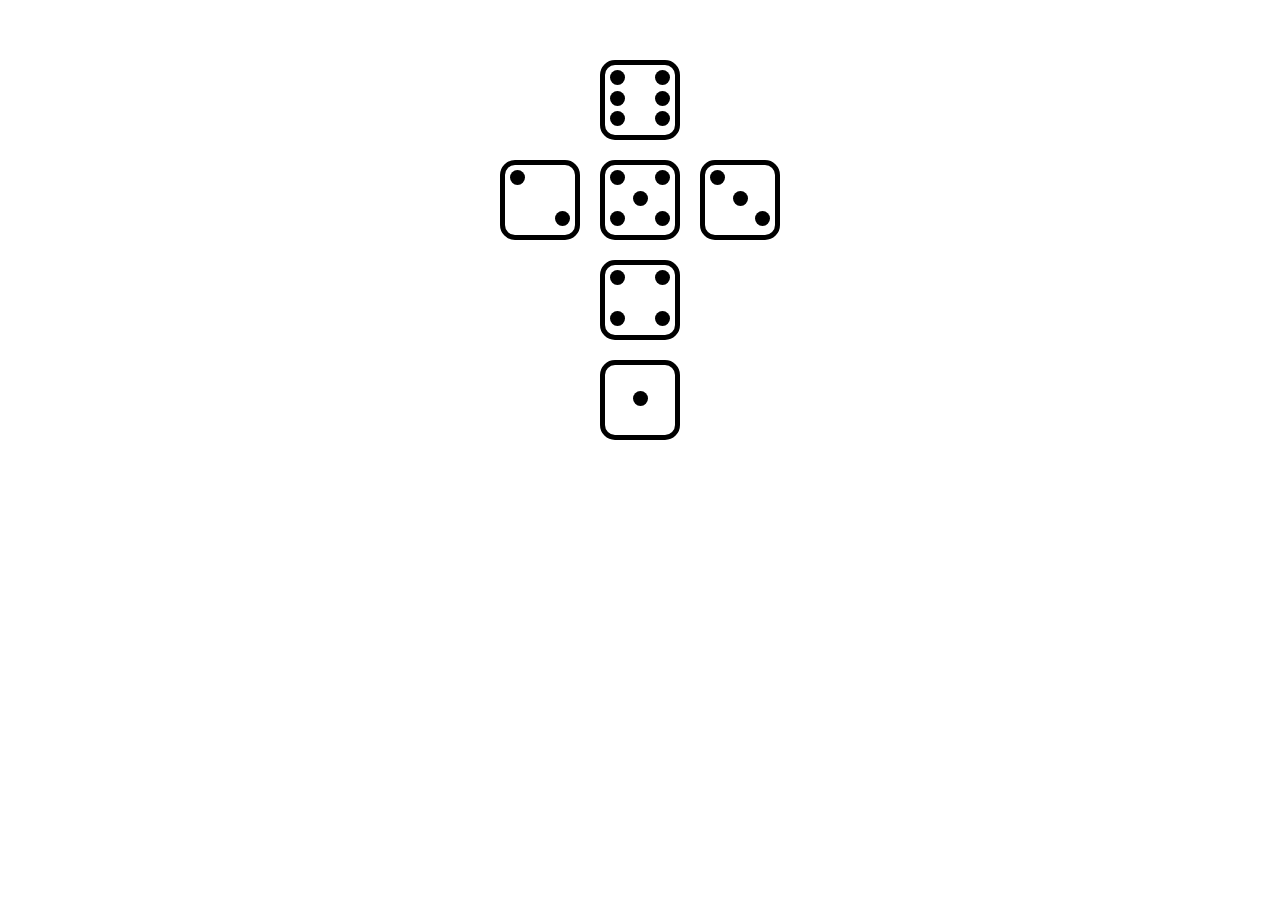
<file: task1/index.html>
<!DOCTYPE html>
<html>

<head>
    <title>task 1</title>
    <link rel="stylesheet" href="style.css">
</head>

<body>
    <div class="content">



        <div class="dice dice-6">
            <li class="dice_point"></li>
            <li class="dice_point"></li>
            <li class="dice_point"></li>
            <li class="dice_point"></li>
            <li class="dice_point"></li>
            <li class="dice_point"></li>
        </div>




        <div class="content-2">

            <div class="dice dice-2">
                <li class="dice_point"></li>
                <li class="dice_point"></li>
            </div>


            <div class="dice dice-5">
                <li class="dice_point"></li>
                <li class="dice_point"></li>
                <li class="dice_point"></li>
                <li class="dice_point"></li>
                <li class="dice_point"></li>
            </div>


            <div class="dice dice-3">
                <li class="dice_point"></li>
                <li class="dice_point"></li>
                <li class="dice_point"></li>
            </div>



        </div>




        <div class="dice dice-4">
            <li class="dice_point"></li>
            <li class="dice_point"></li>
            <li class="dice_point"></li>
            <li class="dice_point"></li>
        </div>




        <div class="dice dice-1">
            <li class="dice_point"></li>
        </div>



    </div>
</body>

</html>
</file>
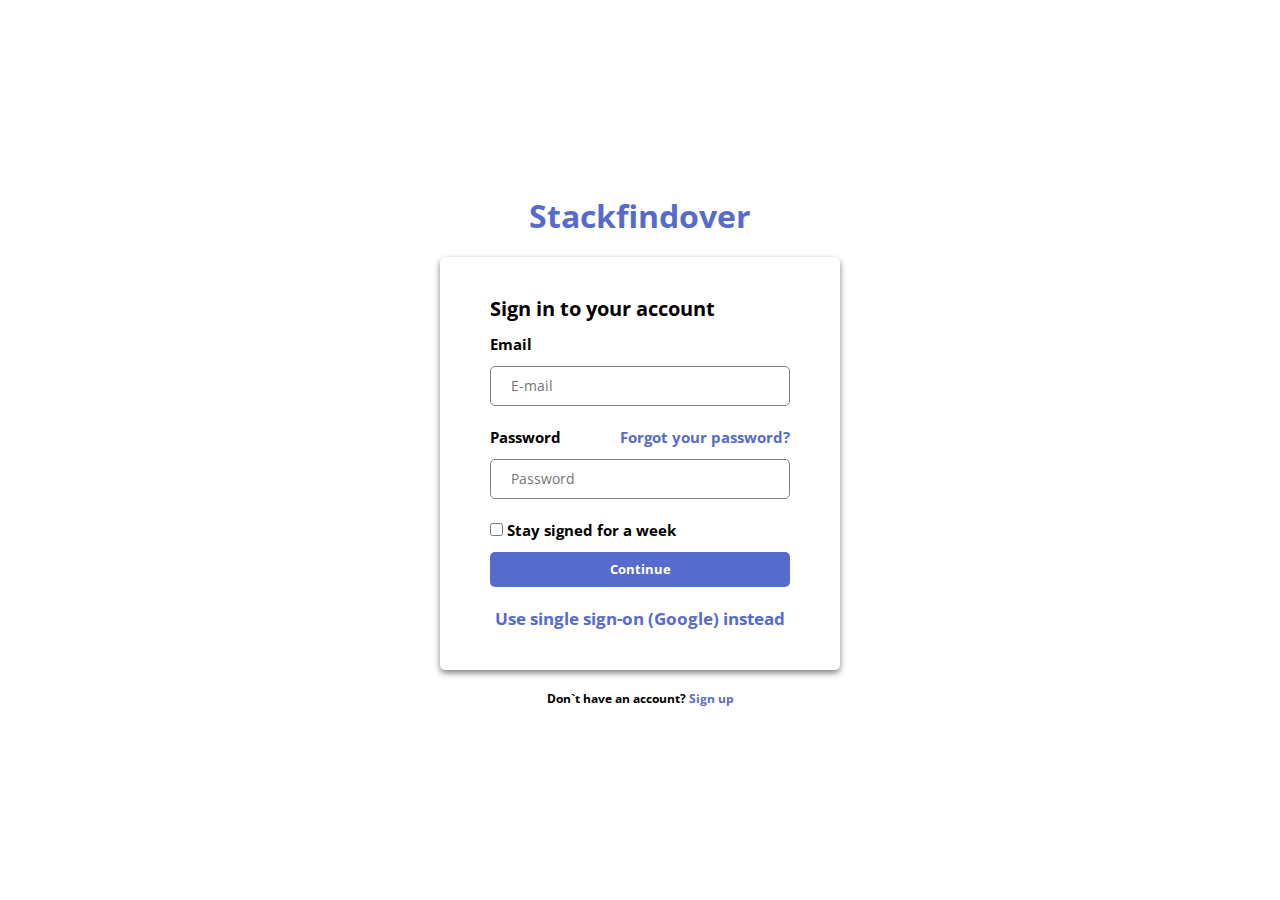
<file: task2/index.html>
<!DOCTYPE html>
<html>

<head>
    <title>Sign in</title>
    <link rel="stylesheet" href="style.css">
    <link rel="preconnect" href="https://fonts.googleapis.com">
    <link rel="preconnect" href="https://fonts.gstatic.com" crossorigin>
    <link href="https://fonts.googleapis.com/css2?family=Open+Sans&display=swap" rel="stylesheet">
</head>

<body>


    <div class="content">

        <!-- title -->

        <h1 class="page__title">Stackfindover</h1>

        <!-- sign in form  -->

        <form class="sign-in" action="/" method="POST">

            <!-- form header  -->

            <h2 class="h__form">Sign in to your account</h2>

            <!-- email  -->

            <div class="form__group">
                <p class="p__form">Email</p>
                <input class="form__control" type="email" placeholder="E-mail">
            </div>

            <!-- password  -->

            <div class="form__group">
                <div class="password-text">
                    <p class="p__form">Password</p>
                    <a class="a__form" href="https://www.google.com.ua/">Forgot your
                        password?</a>
                </div>
                <input class="form__control" type="password" placeholder="Password">
            </div>

            <!-- checkbox  -->

            <p class="p__form"><input type="checkbox"> Stay signed for a week </p>

            <!-- btn  -->

            <div class="form__footer">
                <div class="form__group">
                    <button class="btn" type="submit">Continue</button>
                </div>
            </div>

            <!-- google  -->

            <p class="footer__form"><a class="a__form"
                    href="https://www.google.com.ua/maps/@49.4216284,32.0981829,17z?hl=ru&authuser=0">Use single sign-on
                    (Google) instead</a></p>
        </form>

        <!-- footer  -->

        <p class="footer">Don`t have an account? <a href="https://www.facebook.com/">Sign up</a></p>
    </div>


</body>

</html>
</file>
<file: task1/style.css>
* {
    margin: 0;
    padding: 0;

}

.content {
    margin-top: 50px;
    display: flex;
    flex-direction: column;
    align-items: center;
    justify-content: center;
}

.content-2 {
    display: flex;
    flex-direction: row;
    align-items: center;
    justify-content: center;
}

.dice {
    list-style: none;
    padding: 5px;
    height: 80px;
    width: 80px;
    border: 5px solid black; 
    border-radius: 15px;
    margin: 10px;
    box-sizing: border-box;


    display: inline-flex;
    vertical-align: top;
  

}


.dice_point::before {
    content: "";
    display: inline-block;
    width: 15px;
    height: 15px;
    background-color: #000;
    border-radius: 50%;
}



.dice-1 {
    justify-content: center;
    align-items: center;
}


.dice-2 {
    justify-content: space-between;

}

.dice-2 .dice_point:nth-child(2) {
    align-self: flex-end;
}


.dice-3 {
    justify-content: space-between;
}

.dice-3 .dice_point:nth-child(3) {
    align-self: flex-end;
}
.dice-3 .dice_point:nth-child(2) {
    align-self: center;
}



.dice-4 {
    flex-wrap: wrap;
    justify-content: space-between;
    align-content: space-between;
}

.dice-4 .dice_point {
    width: 50%;
}

.dice-4 .dice_point:nth-child(even) {
    text-align: right;
}



.dice-5 {
    flex-wrap: wrap;
    justify-content: space-between;
    align-content: space-between;
}

.dice-5 .dice_point:nth-child(3) {
    width: 100%;
    text-align: center;
}

.dice-6 {
    flex-wrap: wrap;
    justify-content: space-between;
    align-content: space-between;
}

.dice-6 .dice_point {
    width: 50%;
}

.dice-6 .dice_point:nth-child(even) {
    text-align: right;
}
</file>
<file: task2/style.css>
* {
    margin: 0;
    padding: 0;
    box-sizing: border-box;
    font-family: 'Open Sans', sans-serif;
}

form {
    width: 400px;
    min-width: 345px;
    background: white;
    box-shadow: 0 3px 6px grey;
    border-radius: 5px;
}

a {
    color: rgb(087, 107, 205);
    text-decoration: none;
    cursor: pointer;
}


a:hover {
    color: rgb(46, 69, 187);
}

input {
    outline: 0;
}

button {
    cursor: pointer;
}

.footer {
    padding-top: 20px;
    font-weight: bold;
    font-size: 12px;
}

.a__form{
    font-weight: bold;
}

.p__form {
    font-weight: bold;
    margin-bottom: 10px;
}

.h__form {
    font-size: 20px;
    margin-bottom: 13px;
}

.footer__form {
    font-size: 17px;
    text-align: center;
}

.page__title {
    color: rgb(087, 107, 205);
    margin-bottom: 20px;
    font-weight: bold;
}

.password-text {
    display: flex;
    justify-content: space-between;
}

.sign-in {
    font-size: 15px;
    font-weight: 500;
    line-height: 23px;
    padding-left: 50px;
    padding-right: 50px;
    padding-top: 40px;
    padding-bottom: 40px;
}

.form__control {
    height: 40px;
    width: 100%;
    font-size: 14px;
    line-height: 23px;
    border: 1px solid grey;
    border-radius: 5px;
    margin-bottom: 10px;
    padding-left: 20px;
}

.form__group {
    margin-bottom: 10px;
}


.btn {
    display: block;
    height: 35px;
    background: rgb(087, 107, 205);
    border: 0;
    border-radius: 5px;
    width: 100%;
    color: white;
    font-weight: bold;
    margin-bottom: 20px;
}

.btn:hover {
    background-color: rgb(66, 88, 201) ;
    transition: 0.3s ease;
}

.footer,.page__title {
    text-align: center;
}

.content {
    height: 100vh;
    display: flex;
    flex-direction: column;
    align-items: center;
    justify-content: center;
}

.form__control:hover{
    border: 1px solid rgb(66, 88, 201);
}

.form__control:focus {
    border: 2px solid rgb(66, 88, 201);
}
</file>
